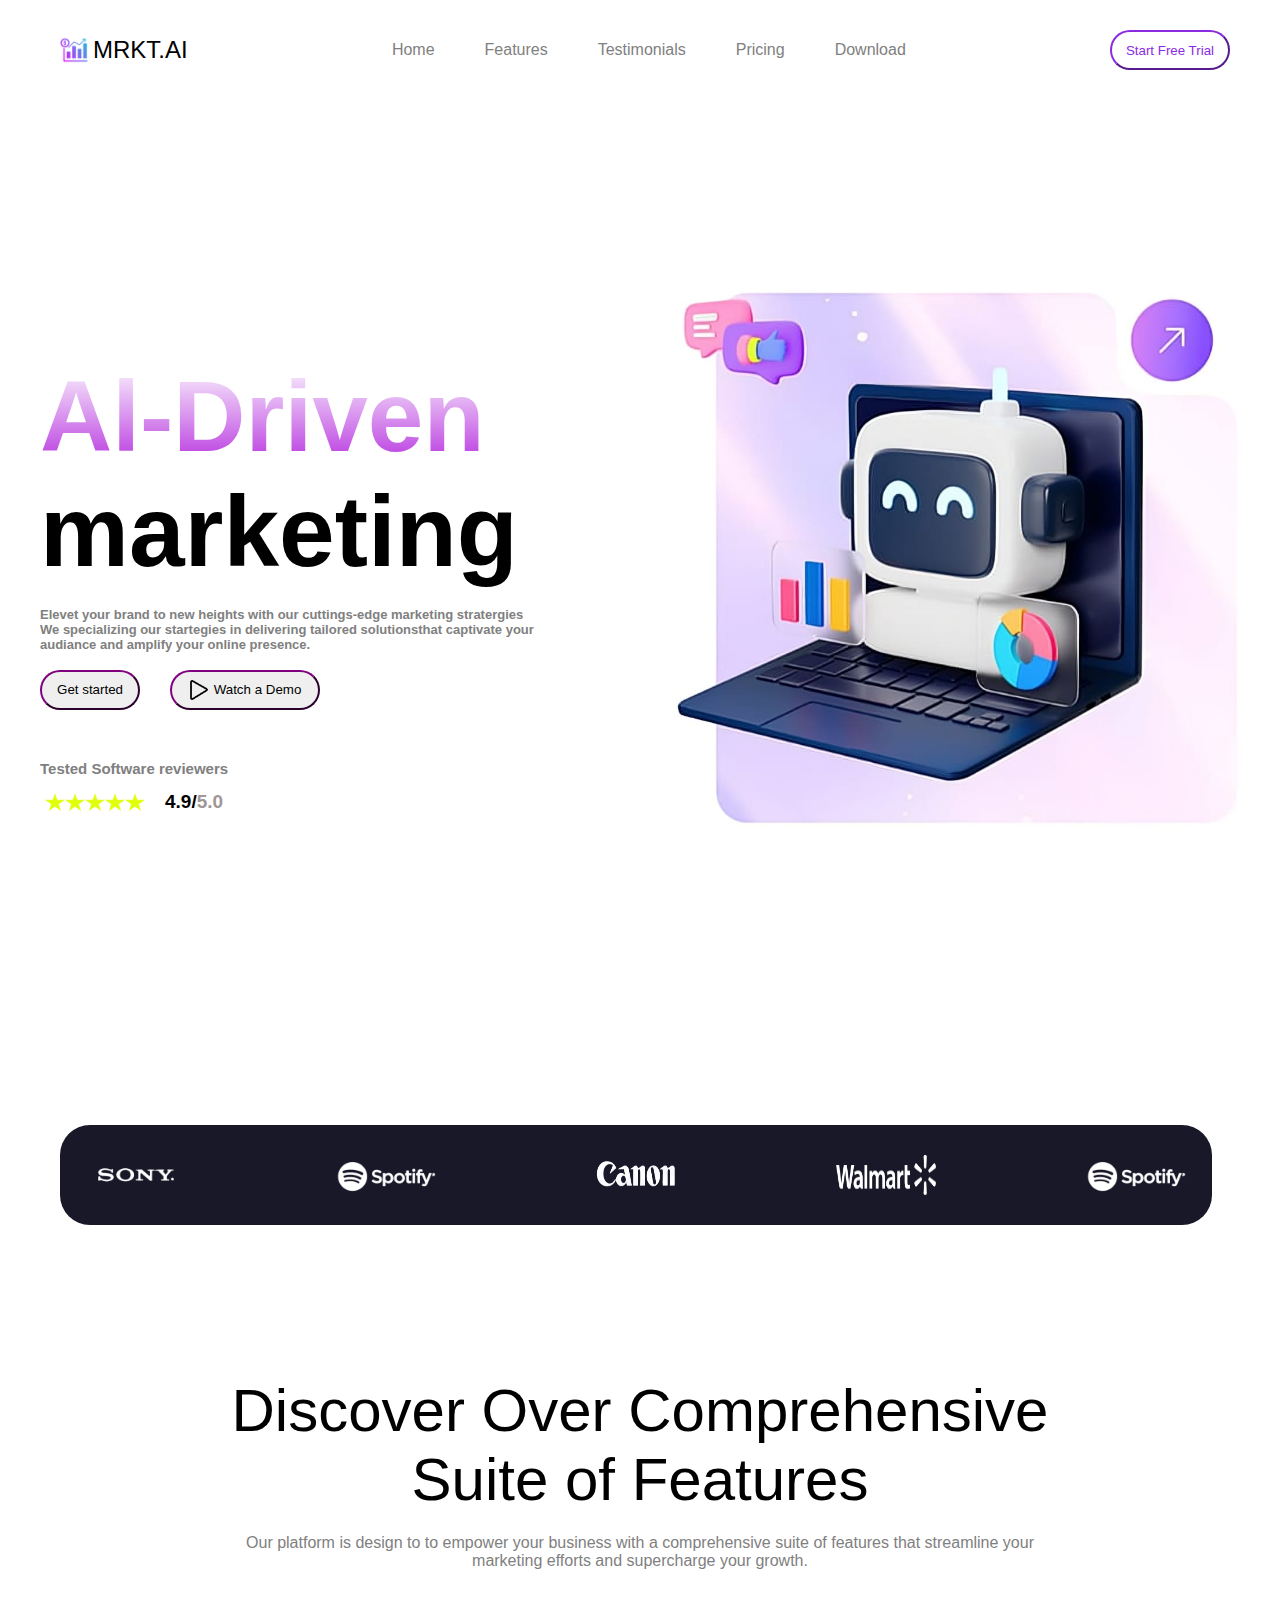
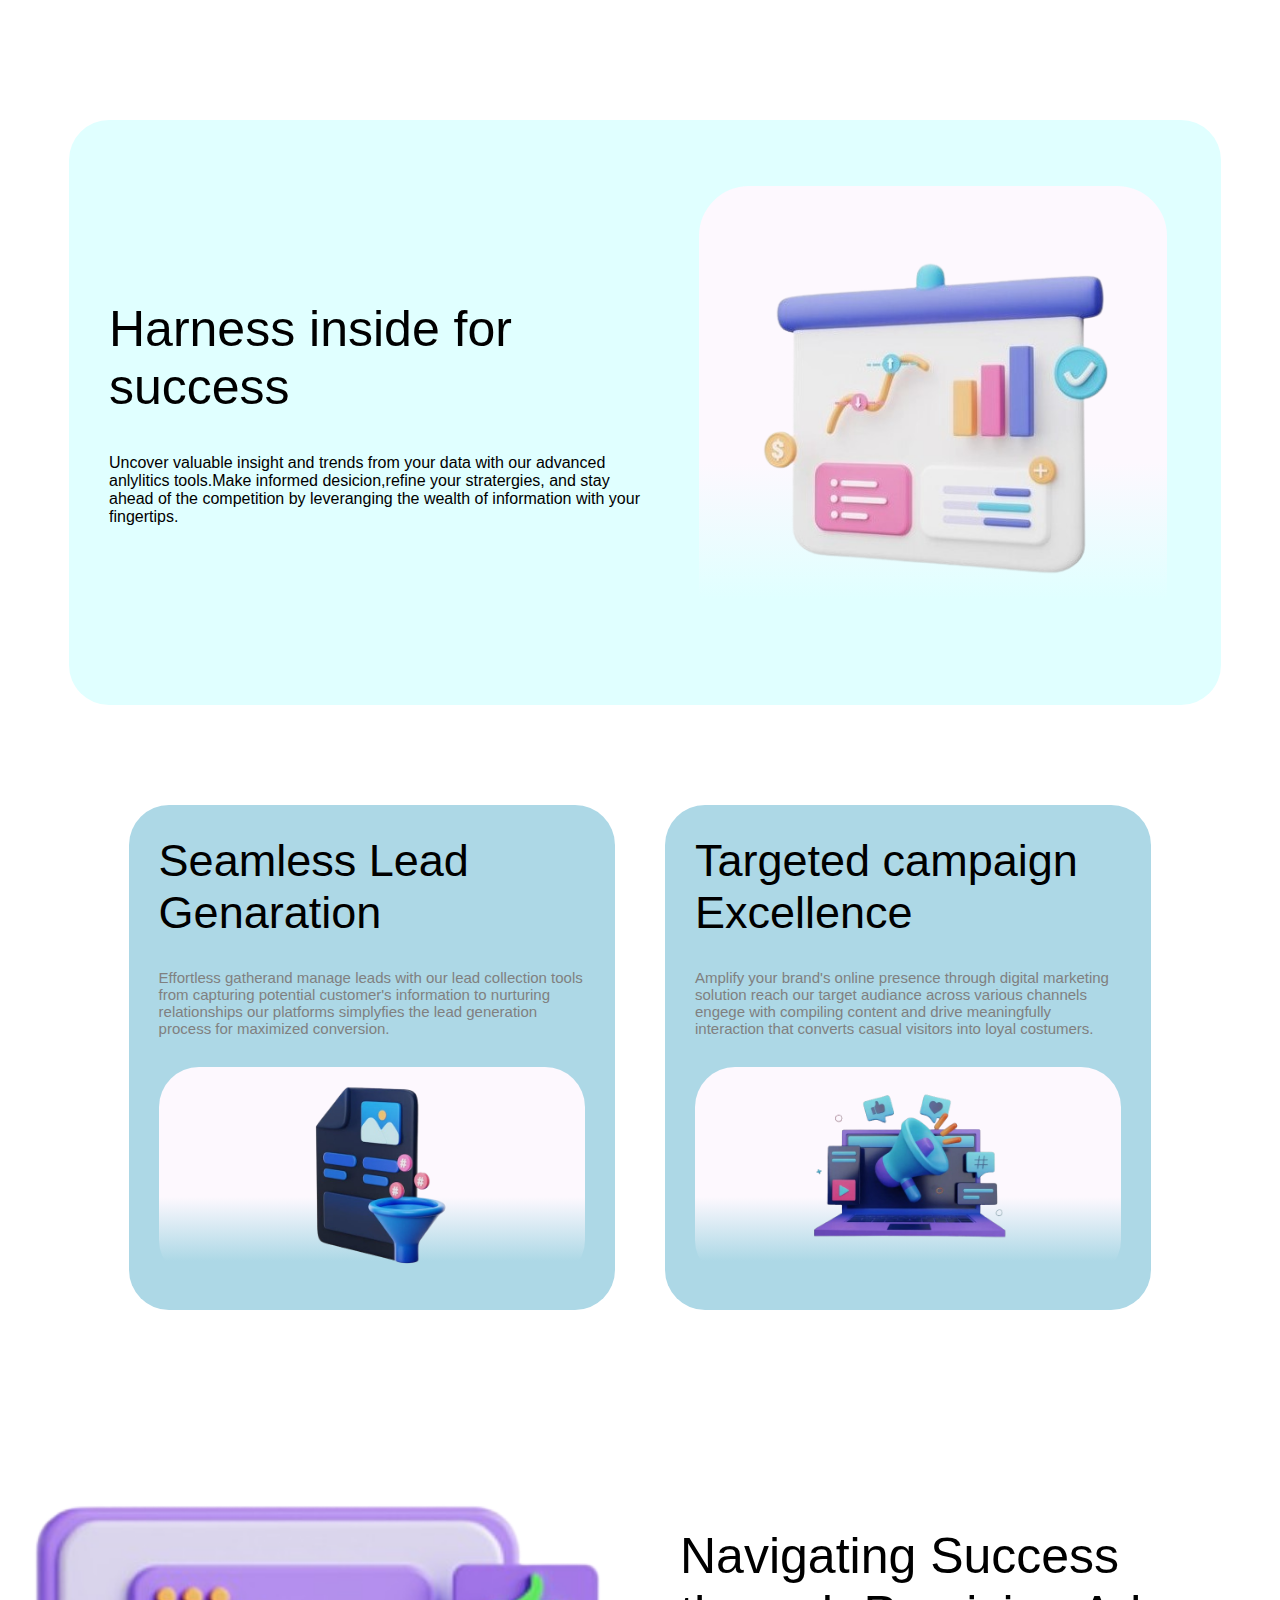
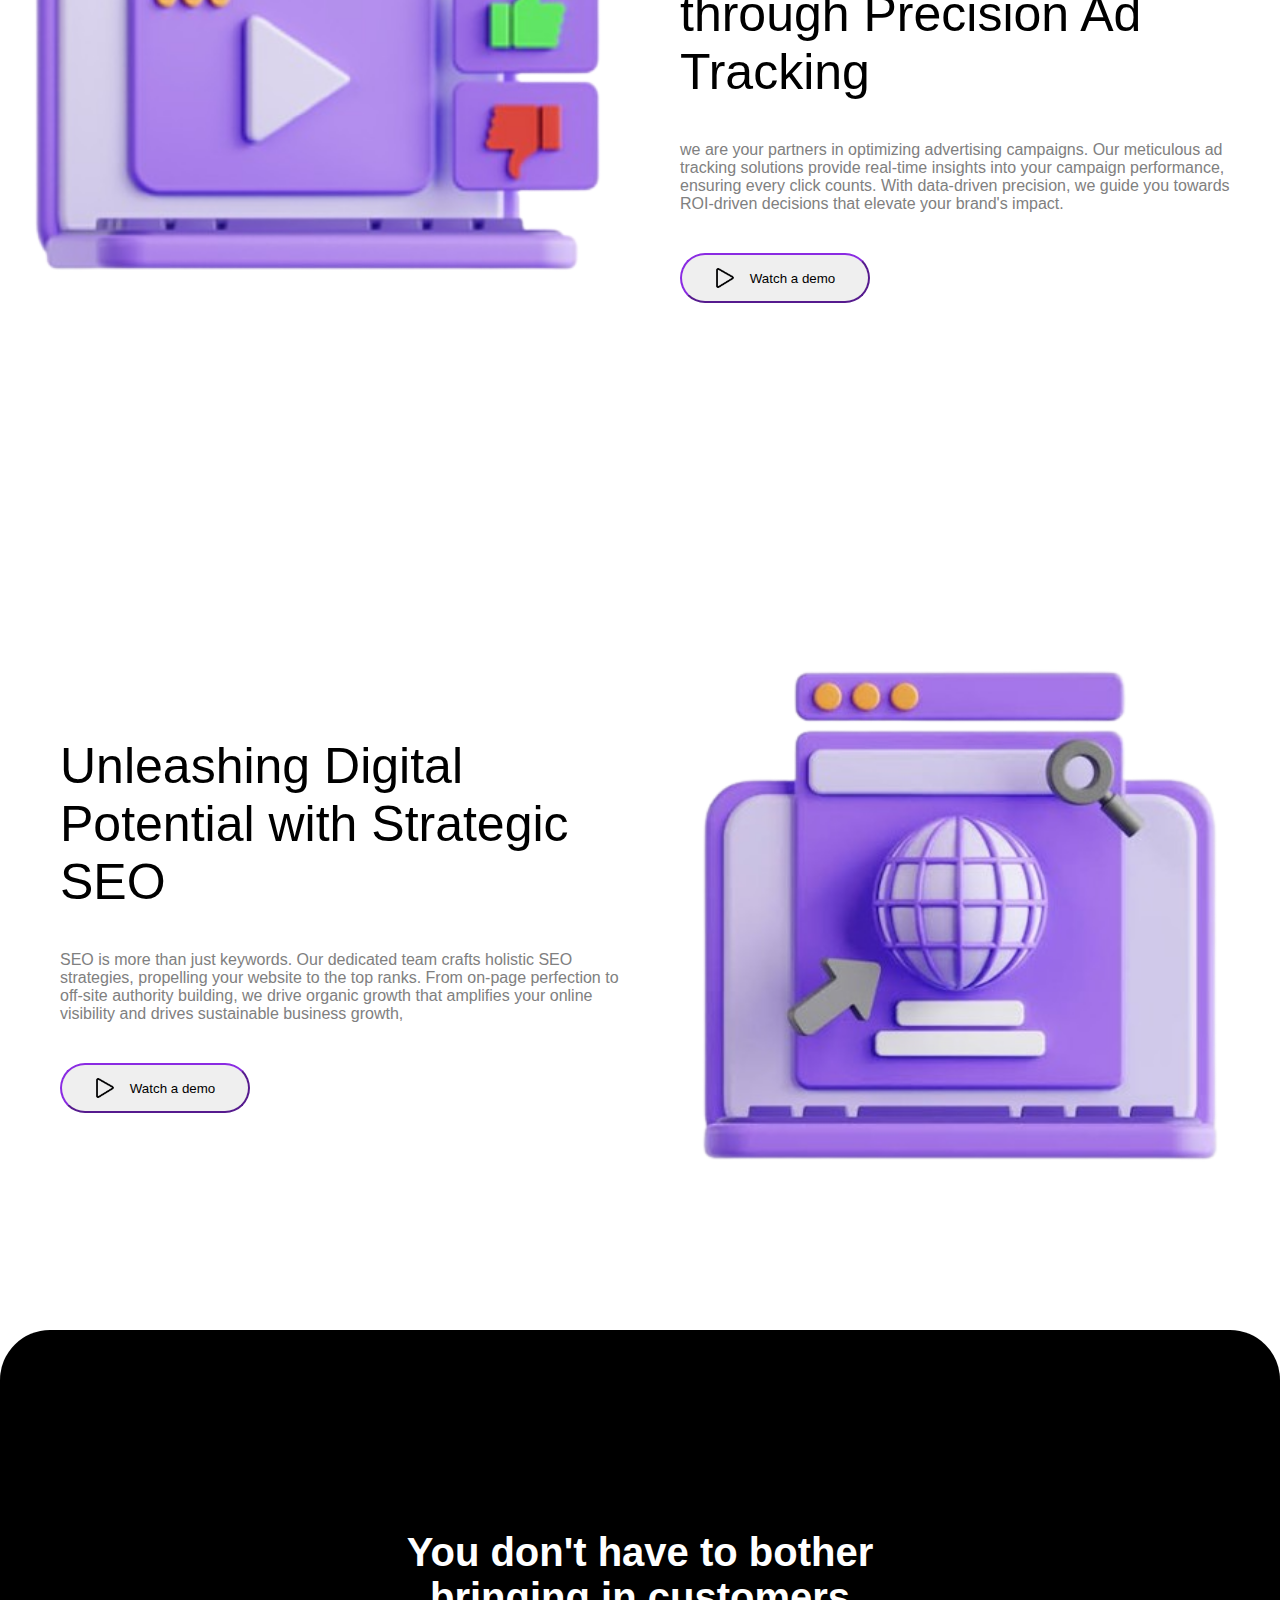
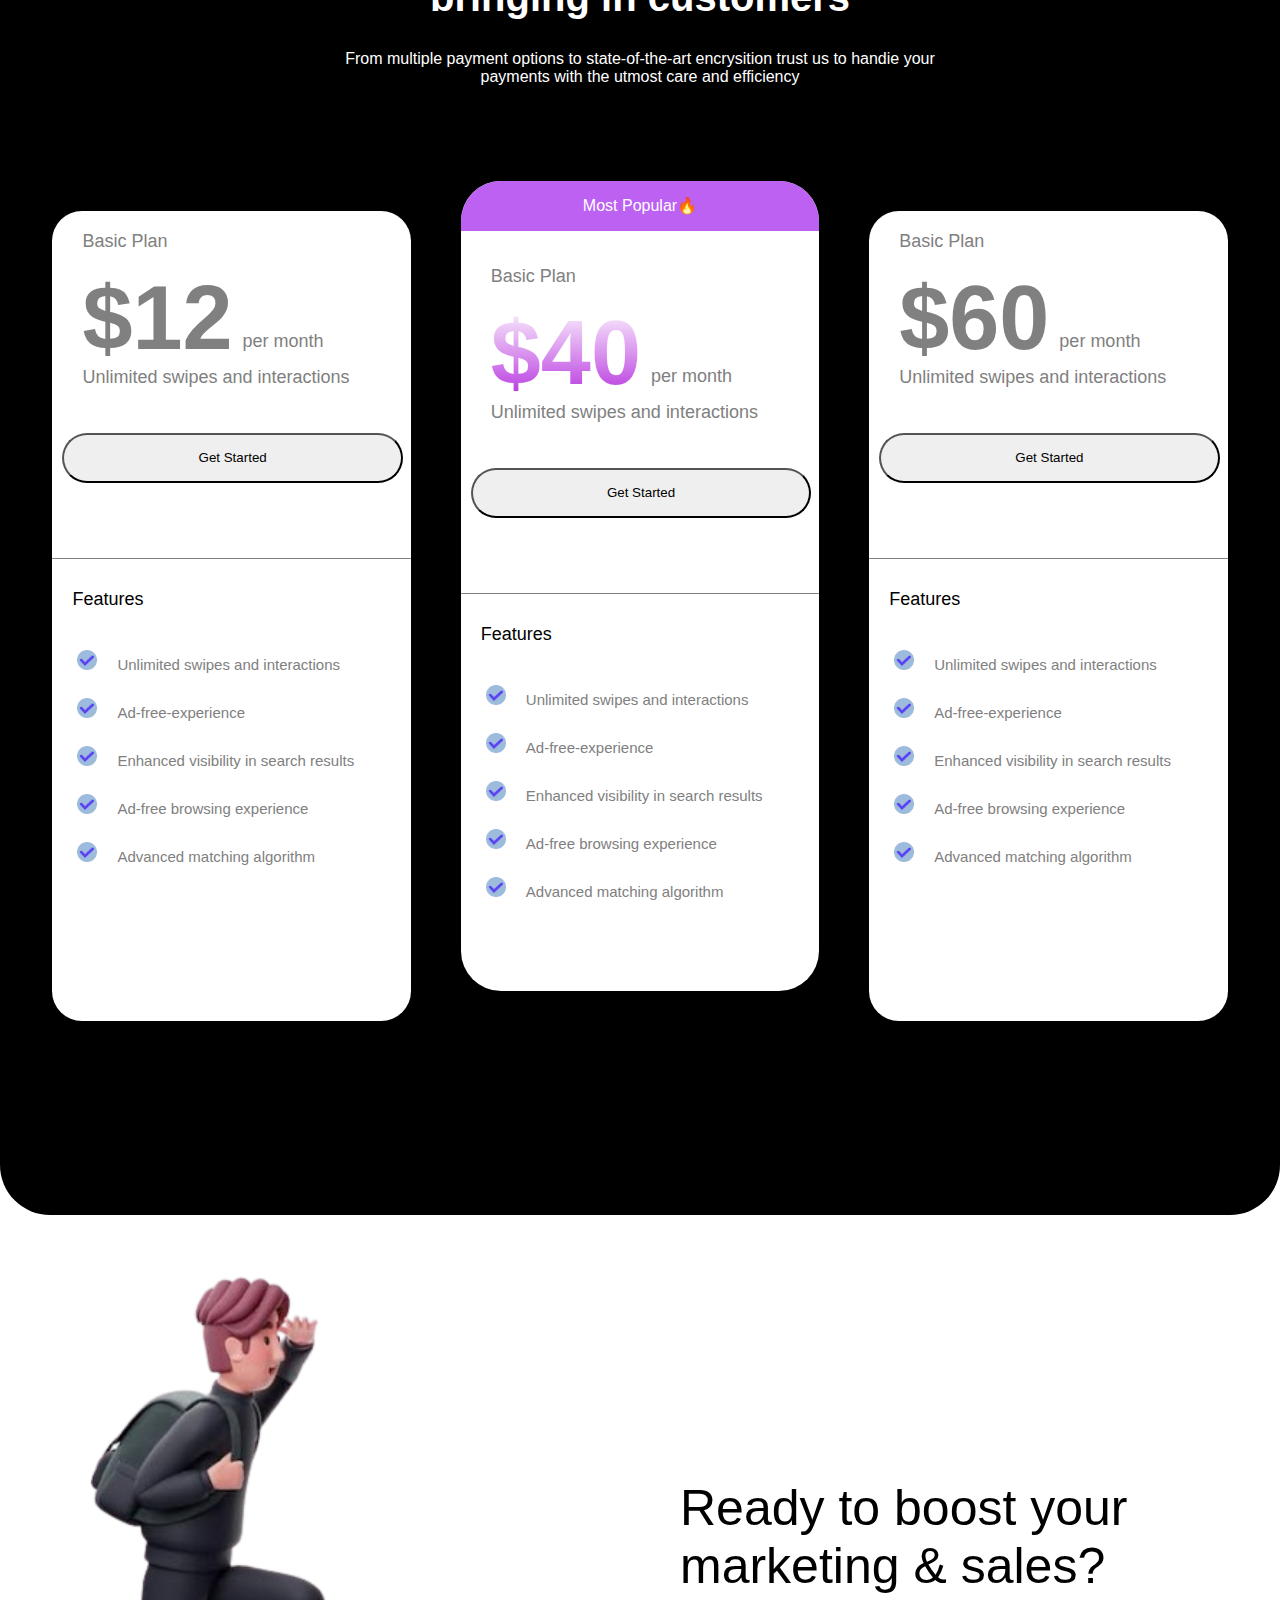
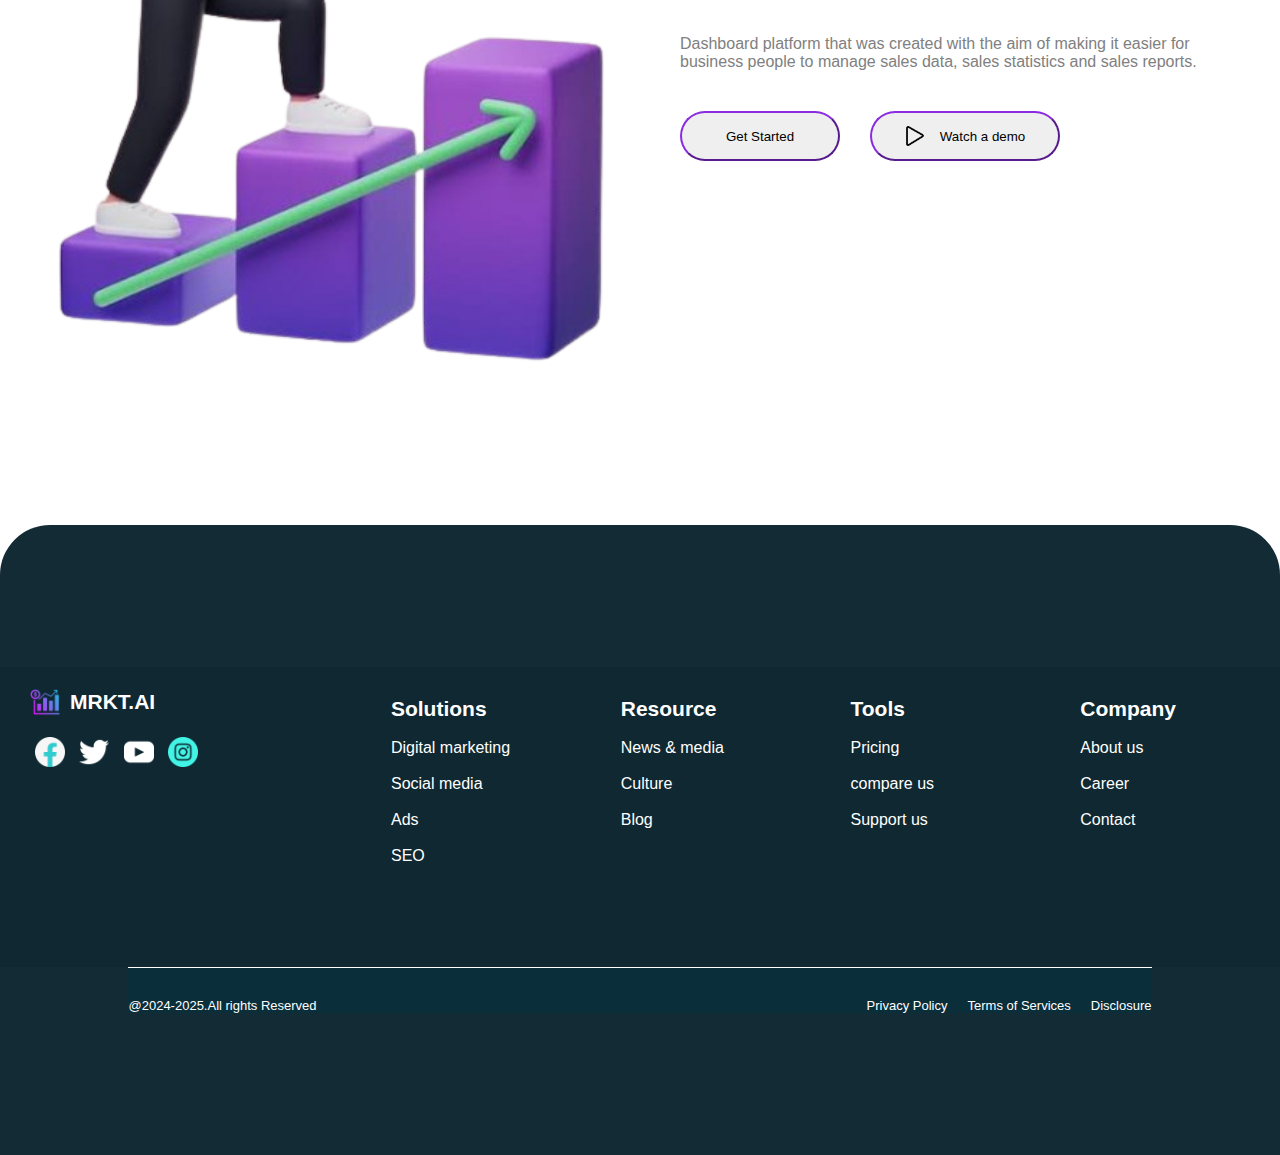
<file: index.html>
<!DOCTYPE html>
<html lang="en">

<head>
    <meta charset="UTF-8">
    <meta name="viewport" content="width=device-width, initial-scale=1.0">
    <title>MRKT.AI</title>
    <link rel="stylesheet" href="style.css">
    <link rel="stylesheet" href="responsive.css">
</head>

<body>
    <div class="main-web-container">
        <div class="respo-nav-container"  style="position: fixed;">
            <span><img src="image/profit.png" alt="">MRKT.AI</span>
            <img src="image/menu (1).png" alt="">
        </div>



        <div class="nav-container" style="position: fixed;">
            <span><img src="image/profit.png" alt="">MRKT.AI</span>
            <ul>

                <li><a target="_blank" href="#Home">Home</a></li>
                <li><a  target="_blank"  href="#Features">Features</a></li>
                <li><a  target="_blank"  href="#Testimonials">Testimonials</a></li>
                <li><a  target="_blank"  href="#Pricing">Pricing</a></li>
                <li><a  target="_blank"  href="#Download">Download</a></li>
            </ul>

            <button>Start Free Trial</button>

        </div>


        <!-- 

                                first page started from here..........

                            -->
        <div class="first-container" id="home">
            <div class="left-section-one">
                <h1> Al-Driven
                    <h2> marketing</h2>
                </h1><br>
                <h3> Elevet your brand to new heights with our cuttings-edge marketing stratergies We specializing our
                    startegies in delivering tailored solutionsthat captivate your audiance and amplify your online
                    presence.</h3>
                <br>
                <div class="first-button-sec">

                    <button class="but-1"> Get started</button>
                    <button class="but-2"> <img src="image/play-button.png" alt="">Watch a Demo</button>
                </div>
                <div class="rating-one">
                    <h6> Tested Software reviewers</h6>
                    <h5><img src="image/stars__2_-removebg-preview.png" alt="">4.9/<span>5.0</span></h5>

                </div>
            </div>
            <div class="right-section-one p-0 m-0">

                <img src="image/first-page.jpeg" alt="">

            </div>
        </div>




        <!-- 
                         .........brand card starts here............
                -->

        <div class="brand-card">

            <img src="image/sony-removebg-preview.png" alt="">
            <img src="image/spotify-removebg-preview.png" alt="">
            <img src="image/canon-removebg-preview.png" alt="">
            <img src="image/walmart.png" alt="">
            <img src="image/spotify-removebg-preview.png" alt="">
        </div>

        <div class="parent-brand">
            <div class="respo-brand-card">

                <img src="image/sony-removebg-preview.png" alt="">
                <img src="image/spotify-removebg-preview.png" alt="">
                <img src="image/canon-removebg-preview.png" alt="">
                <img src="image/walmart.png" alt="">

            </div>
        </div>


        <!-- 
                        
                                    ...............second-container starts  from her.....................
                -->

        <div class="second-container" id="Features">
            <div class="second-title-part">
                <span>Discover Over Comprehensive </span><a>Suite of Features</a>
                <p>Our platform is design to to empower your business with a comprehensive suite of features that
                    streamline your</p>
                <p>marketing efforts and supercharge your growth.</p>
            </div>
        </div>

        <div class="second-card-growth">
            <div class="card-left-growth">
                <span>Harness inside for success</span> <br>
                <p>Uncover valuable insight and trends from your data with our advanced anlylitics tools.Make informed
                    desicion,refine your stratergies, and stay ahead of the competition by leveranging the wealth of
                    information with your fingertips. </p>
            </div>
            <div class="card-right-growth">
                <div class="growth-img-con">
                    <img src="image/growth-removebg-preview.png" alt="">
                </div>
            </div>
        </div>
        <div class="respo-growth">
            <div class="respo-second-card-growth">
                <div class="card-left-growth">
                    <span>Harness inside for success</span> <br>
                    <p>Uncover valuable insight and trends from your data with our advanced anlylitics tools.Make
                        informed desicion,refine your stratergies, and stay ahead of the competition by leveranging the
                        wealth of information with your fingertips. </p>
                </div>
                <div class="respo-card-right-growth">
                    <div class="growth-img-con">
                    <img src="image/growth-removebg-preview.png" alt="">
                </div>
                </div>
            </div>
        </div>




        <div class="card-combo" id="Testimonials">
            <div class="card-one">
                <span>Seamless Lead Genaration</span>
                <p>Effortless gatherand manage leads with our lead collection tools from capturing potential customer's
                    information to nurturing relationships our platforms simplyfies the lead generation process for
                    maximized conversion.
                </p>
                <div class="img-card-one">
                    <img src="image/images__25_-removebg-preview (1).png" alt="">
                </div>


            </div>
            <div class="card-two">
                <span>Targeted campaign Excellence</span>
                <p>
                    Amplify your brand's online presence through digital marketing solution reach our target audiance
                    across various channels engege with compiling content and drive meaningfully interaction that
                    converts casual visitors into loyal costumers.

                </p>
                <div class="img-card-one">
                    <img src="image/IMG-20240728-WA0001-removebg-preview.png" alt="">
                </div>

            </div>
        </div>



        <div class="respo-third-container">
            <div class="respo-right-third">
                <span> Navigating Success<br> through Precision Ad Tracking</span>
                <p> we are your partners in optimizing advertising campaigns. Our meticulous ad tracking solutions
                    provide real-time insights into your campaign performance, ensuring every click counts. With
                    data-driven precision, we guide you towards ROI-driven decisions that elevate your brand's impact.
                </p>

                <button><img src="image/play-button.png" alt=""> Watch a demo</button>
            </div>
            <div class="respo-left-third">
                <img src="image/Screenshot_20240728-104238-removebg-preview (1).png" alt="">
            </div>

        </div>

        <div class="third-container">

            <div class="left-third">
                <img src="image/Screenshot_20240728-104238-removebg-preview (1).png" alt="">
            </div>
            <div class="right-third">
                <span> Navigating Success through Precision Ad Tracking</span>
                <p> we are your partners in optimizing advertising campaigns. Our meticulous ad tracking solutions
                    provide real-time insights into your campaign performance, ensuring every click counts. With
                    data-driven precision, we guide you towards ROI-driven decisions that elevate your brand's impact.
                </p>

                <button><img src="image/play-button.png" alt=""> Watch a demo</button>
            </div>

        </div>


        <div class="fourth-container">
            <div class="left-fourth">
                <span>Unleashing Digital Potential with Strategic SEO </span>

                <p> SEO is more than just keywords. Our dedicated team crafts holistic SEO strategies, propelling your
                    website to the top ranks. From on-page perfection to off-site authority building, we drive organic
                    growth that amplifies your online visibility and drives sustainable business growth, </p>

                <button><img src="image/play-button.png" alt=""> Watch a demo</button>
            </div>
            <div class="right-fourth">

                <img src="image/images__26_-removebg-preview (1).png" alt="">
            </div>
        </div>
        <div class="fifth-container" id="Pricing">

            <div class="fifth-title" >
                <span> You don't have to bother<br> bringing in customers</span>

                <p>From multiple payment options to state-of-the-art encrysition trust us to handie your payments with
                    the utmost care and efficiency</p>

            </div>

            <div class="fifth-cards" >

                <div class="palate-one">
                    <h1>Basic Plan</h1>
                    <h2>
                        <p> $12 </p> per month
                    </h2>
                    <h3>Unlimited swipes and interactions</h3>
                    <button>Get Started</button>
                    <div class="feature-bottum">

                        <h4>Features</h4>
                        <a><img src="image/check (2).png" alt="">Unlimited swipes and interactions</a>
                        <a><img src="image/check (2).png" alt="">Ad-free-experience</a>
                        <a><img src="image/check (2).png" alt="">Enhanced visibility in search results</a>
                        <a><img src="image/check (2).png" alt="">Ad-free browsing experience</a>
                        <a><img src="image/check (2).png" alt="">Advanced matching algorithm</a>
                    </div>
                </div>

                <div class="palate-one">
                    <div class="diff-one">
                        <span> Most Popular🔥</span>
                    </div>
                    <h1>Basic Plan</h1>
                    <h2> <span> $40 </span> per month</h2>
                    <h3>Unlimited swipes and interactions</h3>
                    <button>Get Started</button>
                    <div class="feature-bottum">

                        <h4>Features</h4>
                        <a><img src="image/check (2).png" alt="">Unlimited swipes and interactions</a>
                        <a><img src="image/check (2).png" alt="">Ad-free-experience</a>
                        <a><img src="image/check (2).png" alt="">Enhanced visibility in search results</a>
                        <a><img src="image/check (2).png" alt="">Ad-free browsing experience</a>
                        <a><img src="image/check (2).png" alt="">Advanced matching algorithm</a>
                    </div>
                </div>


                <div class="palate-one">

                    <h1>Basic Plan</h1>
                    <h2>
                        <p> $60 </p> per month
                    </h2>
                    <h3>Unlimited swipes and interactions</h3>
                    <button>Get Started</button>
                    <div class="feature-bottum">

                        <h4>Features</h4>
                        <a><img src="image/check (2).png" alt="">Unlimited swipes and interactions</a>
                        <a><img src="image/check (2).png" alt="">Ad-free-experience</a>
                        <a><img src="image/check (2).png" alt="">Enhanced visibility in search results</a>
                        <a><img src="image/check (2).png" alt="">Ad-free browsing experience</a>
                        <a><img src="image/check (2).png" alt="">Advanced matching algorithm</a>
                    </div>
                </div>

            </div>

        </div>
        <div class="sixth-container" id="Download">
            <div class="left-sixth">
                <img src="image/images__27_-removebg-preview (1).png" alt="">
            </div>
            <div class="right-sixth">
                <span> Ready to boost your marketing & sales?</span>
                <p>Dashboard platform that was created with the aim of making it easier for business people to manage
                    sales data, sales statistics and sales reports.</p>
                <div class="button-sell">
                    <button class="but-3">Get Started</button>
                    <button class="but-4"><img src="image/play-button.png" alt=""> Watch a demo</button>
                </div>
            </div>
        </div>


        <footer>

            <div class="lower-part">
                <div class="footer-section">
                    <h1><img src="image/profit.png" alt="">MRKT.AI</h1>

                    <p>
                        <a href="https://www.facebook.com/login/?next=https%3A%2F%2Fwww.facebook.com%2F"><img  src="image/facebook.png" alt=""></a>
                        <a href="https://x.com/home?lang=en"><img src="image/twitter.png" alt=""></a>
                       <a href="https://www.youtube.com/"> <img src="image/youtube.png" alt=""></a>
                        <a href="https://www.instagram.com/?hl=en"><img src="image/instagram.png" alt=""></a>

                    </p>

                </div>
                <div class="footer-section">
                    <h1>Solutions</h1><br>
                    <ul>
                        <li><a href="">Digital marketing </a></li><br>
                        <li><a href="">Social media</a></li><br>
                        <li><a href="">Ads</a></li><br>
                        <li><a href="">SEO</a></li><br>

                    </ul>
                </div>
                <div class="footer-section">
                    <h1>
                        Resource</h1><br>
                    <ul>
                        <li><a href="">News & media</a></li><br>
                        <li><a href="">Culture</a></li><br>
                        <li><a href="">Blog</a></li><br>

                    </ul>

                </div>
                <div class="footer-section">
                    <h1>Tools</h1><br>
                    <ul>
                        <li><a href="">Pricing</a></li><br>
                        <li><a href="">compare us</a></li><br>
                        <li><a href="">Support us</a></li><br>

                    </ul>
                </div>
                <div class="footer-section">
                    <h1>Company</h1><br>
                    <ul>
                        <li><a href="">About us</a></li><br>
                        <li><a href="">Career</a></li><br>
                        <li><a href="">Contact</a></li><br>

                    </ul>
                </div>


            </div>
            <div class="lowest-part">
                <p>@2024-2025.All rights Reserved</p>
                <ul>
                    <li><a href="">Privacy Policy</a></li>
                    <li><a href="">Terms of Services</a></li>
                    <li><a href="">Disclosure</a></li>
                </ul>
            </div>
        </footer>





    </div>

</body>

</html>
</file>
<file: style.css>
*{
    margin: 0;padding: 0;box-sizing: border-box;font-family: Arial, Helvetica, sans-serif;
}


.main-web-container{
    overflow: hidden;
}
.nav-container{
    width: 100%;
    height: 100px;
    display: flex;
    justify-content: space-between;
    align-items: center;
    padding: 30px 20px;
    background-color: white;

}
.respo-nav-container{
    display: none;
}
.nav-container span img{
    width: 28px;
    height: 28px;

}
.nav-container span{
    margin-left: 40px;
    font-size: 24px;
    display: flex;
    gap: 5px;
    align-items: center;
    justify-content: center;
    font-style: bold;
}
.nav-container ul{
    display: flex;
    align-items: center;
    justify-content: center;
    gap: 50px;
    list-style: none;
  
}
.nav-container ul li a{
    text-decoration: none;
    color: gray;
}
.nav-container ul li a:hover{
  text-decoration: underline;
 text-decoration-color: rgb(216, 92, 216);
 color: black;
 transition: all .5s ease-in-out;

}
.nav-container button{
    width: 120px;
    height: 40px;

margin-right: 30px;
background-color: white;
border-radius: 40px;
border-color: blueviolet;
color: blueviolet;
}
.nav-container button:hover{


    background: rgb(239,248,250);
    background: linear-gradient(90deg, rgba(239,248,250,1) 0%, rgba(209,0,255,1) 100%);
    color: white;
    border: none;
    transition: all .5s ease-in-out;
    
}

.first-container{
    width: 100%;
    min-height: 125vh;
    display: flex;
    align-items: center;
    justify-content: center;
    overflow: hidden;

}
.left-section-one{
    width: 50%;
    min-height: auto !important;
    display: flex;
    align-items:start;
    justify-content: start;
    flex-direction: column;
    padding-left: 40px;
    padding-top: 80px;
    
  
}
.first-container:hover .left-section-one  {
    animation-name:text;
    animation-duration:2s;
    animation-iteration-count:1;
    
 
}

/* @keyframes text{
    0%{
        opacity: 0;
        transform: translateX(-400px);
    }
    50%{
        opacity: 1;
    }
    100%{
        transform: translateX(0);
        opacity: 1;
    }
} */

.left-section-one h1{
    font-size: 100px;
    background: -webkit-linear-gradient(#ffffff, #b226dd);
    -webkit-background-clip: text;
    -webkit-text-fill-color: transparent;
/* color: rgb(239,248,250);
color: linear-gradient(90deg, rgba(239,248,250,1) 0%, rgba(209,0,255,1) 1000%); */
    

}
.left-section-one h2{
    font-size: 100px;
}
.left-section-one h3{
    color: gray;
font-size: 13px;
width: 500px;
}

.first-button-sec{
    gap: 30px;
    display: flex;
}
.first-button-sec button{
    height: 40px;
    width: 100px;
    border-radius: 40px;
   border-color: purple;


   animation-name: button1;
   animation-duration: 2s;
   animation-iteration-count: 1;
}



/* 
@keyframes button1{
    0%{
        transform: scale(1);

    }
    100%{
        transform: scale(1.13);
    }

} */
.first-button-sec button:nth-child(1){
    height: 40px;
    width: 100px;
    border-radius: 40px;
    /* background: rgb(239,248,250);
background: linear-gradient(90deg, rgba(239,248,250,1) 0%, rgba(209,0,255,1) 100%);
color: white;
border: none; */
    
}

.but-2:hover{
    background: rgb(239,248,250);
background: linear-gradient(90deg, rgba(239,248,250,1) 0%, rgba(209,0,255,1) 100%);
color: white;
border: none;
transition: all .5s ease-in-out;
}


.but-1:hover{
    background: rgb(239,248,250);
background: linear-gradient(90deg, rgba(239,248,250,1) 0%, rgba(209,0,255,1) 100%);
color: white;
border: none;
transition: all .5s ease-in-out;
}


.first-button-sec button:nth-child(2){
    height: 40px;
    width: 150px;
    background-color: none;
    display: flex;
    align-items: center;
    justify-content: center;
gap: 5px;
padding: auto;


}
.first-button-sec button img{
    width: 20px;
    height: 20px;

}
.right-section-one{
    width: 50%;
    min-height: 60vh;
    display: flex;
    align-items: center;
    justify-content: center;
    flex-direction: column;
   
border-radius: 60px;

    
}

.right-section-one img{

    width: 90%;
    min-height: auto;
    /* border: 1px solid red; */
   

}
.first-container:hover .right-section-one{
    animation-name:img;
    animation-duration: 2s;
    animation-iteration-count:1;
}

/* 
@keyframes img{

0%{transform: translatey(300px);
    opacity: 0;
        
}
100%{
    transform: translatey(0px);
    opacity: 1;
}

} */
.rating-one h5 img{
    width: 100px;
    height: 90px;

}
.rating-one h6{
    margin-top: 50px;
    font-size: 15px;
    color: gray;
}
.rating-one h5 span{
    margin-left: -20px;
    color: rgb(161, 150, 150);
}

.rating-one h5{
    display: flex;
    align-items: center;
    margin-top: -20px;
    gap: 20px;
    font-size: 19px;
    justify-content: center;
}

.brand-card{
    display:flex ;
    align-items: center;
    justify-content: center
    ;
    gap: 150px;
    padding: 10px;
    width: 90%;
    height: 100px;
    background-color: rgb(24, 24, 41);
    margin-left: 60px;
    border-radius: 30px;

  
}
.brand-card:hover img{
    animation-name: brand;
    animation-duration: 7s;
    animation-iteration-count: 1;
}
/* @keyframes brand{
  0%,100%{
    transform: translateX(30px);

  }
  50%{
    transform: translateX(-30px) ;
  }
} */


.respo-brand-card{
    display: none;

}
.brand-card img{
   
    width: 100px;
    height: 100px;
}
.brand-card img:nth-child(3){
    width: 100px;
height: 40px;
}
.brand-card img:nth-child(4){
    width: 100px;
height: 40px;
}
.brand-card img:nth-child(2){
    margin-top: -15px;
}
.brand-card img:nth-child(5){
    margin-top: -15px;
}
.second-title-part{
    width: 100%;
   min-height: 55vh;
    display: flex;
    align-items: center;
    justify-content: center;
    flex-direction: column;
    overflow: hidden;
 
}

.second-title-part span{
    font-size: 60px;
    font-style: bolder;
    
}
.second-container{
    display: flex;
    flex-direction: column;
    border: 2px solid green+
    ;
}
.second-container:hover .second-title-part span{
    animation-name: text;
    animation-duration: 1s;
    animation-iteration-count: 1;
}
.second-title-part a{
    font-size: 60px;
    margin-bottom: 20px;
    font-style: bolder;

}
.second-container:hover .second-title-part a{
    animation-name: text;
    animation-duration: 1s;
    animation-iteration-count: 1;
}
.second-title-part p{
    color: gray;
}
.second-container:hover .second-title-part p{
    animation-name: text;
    animation-duration: 1s;
    animation-iteration-count: 1;
}
.second-card-growth{
    width: 90%;
    min-height: 65vh;
    display: flex;
    align-items: center;
    justify-content: center;
    flex-direction: row!important;
    background-color: lightcyan;
    border-radius: 40px;
    margin-left: 69px;
  
}


/* 
@keyframes growth{
    0%{
       transform: translateY(200px);
       opacity: 0;
    }

    
    100%{
        transform: translateY(0);
        opacity: 1;
    }
} */

.respo-second-card-growth{
    display: none;
}
.card-left-growth{
    width: 50%;
    min-height: 65vh;
    display: flex;
    align-items: start;
    gap: 10px;
    justify-content: center;
    flex-direction: column;
    padding-left: 40px;
}
.card-left-growth span{
    font-size: 50px!important;
    font-style: bolder;
  
}
.second-card-growth:hover .card-left-growth span{
    animation-name: growth;
    animation-duration: 3s;
    animation-iteration-count: 1;

}
.second-card-growth:hover .card-left-growth p{
    color: gray;
    animation-name: growth;
    animation-duration: 3s;
    animation-iteration-count: 1;

}
.card-right-growth{
    display: flex;
    align-items: center;
    justify-content: center;
    width: 50%;
  
  
    
    min-height: 35vh;
  
}
.growth-img-con{
    animation-name: growth;
    animation-duration: 3s;
    animation-iteration-count: 1;

   background: rgb(253,248,254);
   background: linear-gradient(180deg, rgba(253,248,254,1) 61%, lightcyan 91%);
   border-radius: 50px;
  
}
.growth-img-con img{
    width: 100%;
    border-radius: 50px;
   
    height:50vh;
  

    /* border: 1px solid red; */
}
.second-card-growth:hover .card-right-growth{
    animation-name: growth;
    animation-duration: 3s;
    animation-iteration-count: 1;

}

.card-combo{
    min-height: 100px;
    width: 100%;
    display: flex;
    align-items: center;
    justify-content: center;
  
    gap: 50px;
    padding-top: 100px;

}

.card-one{
    height: auto;
    width: 38%;
background-color: lightblue;
    display: flex;
    align-items: start;
    justify-content: center;
    flex-direction: column;
    border-radius: 40px;
    gap: 30px;
    padding-left: 30px;
    padding: 30px;

animation-name: one;
animation-duration: 3s;
animation-iteration-count: 1;
}

/* @keyframes one{
    0%{transform: translateX(600px);
        opacity: 0;

    }

    100%{
        transform: translateX(0px);
        opacity: 1;
    }
} */

.card-one span{
    font-size: 45px;

}
.card-one p{
    font-size: 15px;
    color: gray;
}
.img-card-one{
    width: 100%;
    background-color: white;
    background: rgb(253,248,254);
    background: linear-gradient(180deg, rgba(253,248,254,1) 61%, rgba(173,216,230,1) 91%);
    display: flex;
    align-items: center;
    justify-content: center;
    border-radius: 40px;
}
.img-card-one img{
    width: 50%;
    height:auto;
    /* border: 1px solid red; */
    
   
 
  
border-radius: 40px;
}


.card-two{
    min-height: auto;
    width: 38%;
background-color: rgb(173, 216, 230);
    display: flex;
    align-items: start;
    justify-content: center;
    flex-direction: column;
    border-radius: 40px;
    gap: 30px;
    padding-left: 30px;
    padding: 30px;

    animation-name: two;
    animation-duration: 3s;
    animation-iteration-count: 1;
    }
/*     
    @keyframes two{
        0%{transform: translateX(-600px);
            opacity: 0;
    
        }
    
        100%{
            transform: translateX(0px);
            opacity: 1;
        }
    } */
    

.card-two span{
    font-size: 45px;

}
.card-two p{
    font-size: 15px;
    color: gray;
}
.img-card-one img{
    width: 50%;
    height: auto;
 display: flex;
 align-items: center;
 justify-content: center;
    border-radius: 40px;
  
    /* border: 1px solid red; */
}


.third-container{
    

    width: 100%;
    min-height: 90vh;
    display: flex;
    align-items: center;
    justify-content: center;

overflow: hidden;
}
.left-third{

    width: 50%;
    min-height: 90vh;
    display: flex;
    align-items: center;
    justify-content: center;
    
   

}
.left-third img{
    width: auto;
    height: 80vh;
    /* border: 1px solid red; */
  
}
.third-container:hover .left-third{
    animation-name: third;
    animation-duration: 3s;
    animation-iteration-count:1;

}

/* 
@keyframes third{
    0%{
        transform: rotate(0deg);
    }

    50%{
        transform:rotate(360deg) ;
        background-color: lightskyblue;
        border-radius: 50%;
    }
    100%{
        transform: rotate(0deg);
    }
} */
.right-third span{
    font-size: 50px;
    font-style: bold;
    
    

}
.right-third p{
    font-size: 16px;
    color: gray;

}
.right-third button{
    height: 50px;
    width: 190px;
    border-radius: 40px;
    display: flex;
    align-items: center;
    justify-content: center;
    gap: 15px;
    border-color: blueviolet;
}
.right-third button img{
    width: 20px;
    height: 20px;
}

.right-third button:hover{
    background: rgb(239,248,250);
    background: linear-gradient(90deg, rgba(239,248,250,1) 0%, rgba(209,0,255,1) 100%);
    color: white;
    border: none;
    transition: all .5s ease-in-out;
}

.right-third{

    width: 50%;
    min-height: 90vh;
    display: flex;
    align-items:start                       ;
    justify-content: center;
    flex-direction: column;
    padding-left: 40px;
    gap: 40px;
    padding-right: 40px;

}
.respo-third-container{
    display: none;
}




.fourth-container{
    
    overflow: hidden;

    width: 100%;
    min-height: 90vh;
    display: flex;
    align-items: center;
    justify-content: center;


}
.right-fourth{

    width: 50%;
    min-height: 90vh;
    display: flex;
    align-items: center;
    justify-content: center;
    
   

}
.right-fourth img{
    width: auto;
    height: 80vh;
    /* border: 1px solid red; */
      /* border: 1px solid red; */
    
  }
  .fourth-container:hover .right-fourth{
    animation-name: fourth;
    animation-duration: 3s;
    animation-iteration-count: 1;
  }
/*   
  @keyframes fourth{
      0%{
          transform: rotate(0deg);
      }
  
      50%{
          transform:rotate(360deg) ;
          background-color: rgb(215, 149, 255);
          border-radius: 50%;
      }
      100%{
          transform: rotate(0deg);
      }
  } */

.left-fourth span{
    font-size: 50px;
    font-style: bold;
    width: 92% !important;

}
.left-fourth p{
    font-size: 16px;
    color: gray;
   


}
.left-fourth button{
    height: 50px;
    width: 190px;
    border-radius: 40px;
    display: flex;
    align-items: center;
    justify-content: center;
    gap: 15px;
    border-color: blueviolet;
}


.left-fourth button:hover{
    background: rgb(239,248,250);
    background: linear-gradient(90deg, rgba(239,248,250,1) 0%, rgba(209,0,255,1) 100%);
    color: white;
    border: none;
    transition: all .5s ease-in-out;
}
.left-fourth button img{
    width: 20px;
    height: 20px;
}

.left-fourth{

    width: 50%;
    min-height: 90vh;
    display: flex;
    align-items:start                       ;
    justify-content: center;
    flex-direction: column;
    padding-left: 60px;
    gap: 40px;

}


.fifth-container{
    width: 100%;
    height: 165vh;
    display: flex;
    align-items: center;
    flex-direction: column;
    justify-content: center;
    background-color: black;
    border-radius: 50px;
    gap: 80px;
    overflow: hidden;

}

.fifth-title{
    width: 600px;
    text-align: center;
    color: white;
    display: flex;
    align-items: center;
    flex-direction: column;
    justify-content: center;
    gap: 30px;
    margin-top: 50px;
}

.fifth-title span{
    font-size: 40px;
    font-weight: bold;

}
.fifth-cards{
width: 100%;
 min-height:100vh;
 display: flex;
 align-items: center;
 justify-content: center;
 gap: 50px;
 flex-wrap: wrap;
}
.palate-one{
    min-height: 90vh;
    border-radius: 30px;
    width: 28%;
    background-color: white;
    gap: 15px;
    display: flex;
    flex-direction: column;

}
.palate-one:nth-child(2){
    min-height: 90vh;
    border-radius: 50px;
    width: 28%;
   margin-bottom: 60px;
    background-color: white;
    display: flex;
    flex-direction: column;
    border-radius: 40px!important;

}
.palate-one:nth-child(1){

overflow: hidden;
}
.fifth-container:hover .palate-one:nth-child(1){
    animation-name: palat-one;
    animation-duration: 3s;
    animation-iteration-count: 1;
}

/* 
@keyframes palat-one{
0%{
    transform: translateX(600px);
    opacity: 0;
}
100%{
    transform: translateX(0px);
    opacity: 1;

}
} */
.palate-one:nth-child(2){


}
.fifth-cards:hover .palate-one:nth-child(2){
    animation-name: palat-two;
animation-duration: 3s;
animation-iteration-count: 1;
}
/* 
@keyframes palat-two{
0%{
    transform: translateY(600px);
    opacity: 0;
}
100%{
    transform: translateY(0px);
    opacity: 1;

}
} */

.palate-one:nth-child(3){
  

}

.fifth-cards:hover .palate-one:nth-child(3){
    animation-name: palat-three;
    animation-duration: 3s;
    animation-iteration-count: 1;
}

/* 
@keyframes palat-three{
0%{
    transform: translateX(-600px);
    opacity: 0;
}
100%{
    transform: translateX(0px);
    opacity: 1;

}
} */



.palate-one h1{
    color: gray;
    font-size: 18px;
    font-weight: normal;
   margin-top: 20px;
   margin-left: 30px;
}
.palate-one h2{
    color: gray;
    font-size: 18px;
    font-weight: normal;
  display: flex;
 align-items: end;
  gap: 10px;
  margin-left: 30px;

}
.palate-one h2 p{
    font-size: 90px;
    font-weight: bold;
    margin-bottom: -18px;
    
  
}
.palate-one h2 span{
    font-size: 90px;
    font-weight: bold;
    margin-bottom: -18px;
    background: -webkit-linear-gradient(#ffffff, #b226dd);
    -webkit-background-clip: text;
    -webkit-text-fill-color: transparent;
}
.diff-one{
    width: 100%;
    background-color: rgb(189, 97, 243);
   border-top-right-radius: 40px;
   border-top-left-radius: 40px;
    height: 50px;
    display: flex;
    align-items: center;
    color: white;
    justify-content: center;
}
.palate-one h3{
    color: gray;
    font-size: 18px;
    font-weight: normal;
    margin-left: 30px;
}
.palate-one h4{
  margin-bottom: 20px;
    font-size: 18px;
    font-weight: normal;
  
}
.palate-one button{
    width: 95%;

    height: 50px;
    border-radius: 30px;
   
  margin-top: 30px;
  margin-left: 10px;
}

.palate-one a{

    color: gray;
    font-size: 15px;
    gap: 10px;
    margin-top: -9px;
    margin: 5px;
}
.palate-one a img{
    width: 20px;
    height: 20px;
    margin-right: 20px;
}

.feature-bottum{
 
    background-color: white;
    
    
    
    
    gap: 15px;
    display: flex;
    flex-direction: column;
    margin-top: 60px;
   padding-top: 30px;
    width: 100%;
    border-top: 1px solid gray;
    border-bottom-left-radius: 40px;
    border-bottom-right-radius: 40px;
   padding-left: 20px;
   padding-bottom: 30px;

}
.feature-bottum:nth-child(2){
  padding: 40px!important;
    background-color: white;
    gap: 15px;
    display: flex;
    flex-direction: column;
    margin-top: 60px;
   padding-top: 30px;
    width: 100%;
    border-top: 1px solid gray;
   border-radius: 40px;


}

.sixth-container{
    

    width: 100%;
    min-height: 90vh;
    display: flex;
    align-items: center;
    justify-content: center;
    overflow: hidden;


}
.left-sixth{

    width: 50%;
    min-height: 90vh;
    display: flex;
    align-items: center;
    justify-content: center;
    
   

}
.left-sixth img{
    width: auto;
    height: 80vh;
    
}
.right-sixth span{
    font-size: 50px;
    font-style: bold
    ;

}
.right-sixth p{
    font-size: 16px;
    color: gray;

}
.right-sixth button{
    height: 50px;
    width: 190px;
    border-radius: 40px;
    display: flex;
    align-items: center;
    justify-content: center;
    gap: 15px;
    border-color: blueviolet;
}
.right-sixth button img{
    width: 20px;
    height: 20px;
}

.right-sixth{

    width: 50%;
    min-height: 90vh;
    display: flex;
    align-items:start                       ;
    justify-content: center;
    flex-direction: column;
    padding-left: 40px;
    gap: 40px;
    padding-right: 40px;

}

.button-sell{
    display: flex;
    gap: 30px;
}
.button-sell button:nth-child(1){
    width: 160px;
    /* background: rgb(239,248,250);
    background: linear-gradient(90deg, rgba(239,248,250,1) 0%, rgba(209,0,255,1) 100%);
    */
}



.but-3:hover{
    background: rgb(239,248,250);
    background: linear-gradient(90deg, rgba(239,248,250,1) 0%, rgba(209,0,255,1) 100%);
    color: white;
    border: none;
    transition: all .5s ease-in-out;
}
.but-4:hover{
    background: rgb(239,248,250);
    background: linear-gradient(90deg, rgba(239,248,250,1) 0%, rgba(209,0,255,1) 100%);
    color: white;
    border: none;
    transition: all .5s ease-in-out;
}

footer{
    width: 100%;
height: 70vh;
display: flex;
align-items:center;
justify-content:center ;
flex-direction: column;
margin-top: 100px;
background-color: rgb(19, 43, 53);
border-top-left-radius: 50px;
border-top-right-radius: 50px;


}

    .footer-section ul li a{
        color: white;
        text-decoration: none;
        list-style: none;
    }
    .footer-section ul{
    list-style: none;
    }
   .lower-part{
    width: 100%;
    height:auto;
    display: flex;
    align-items:center;
    justify-content:center;
    background-color: rgb(15, 40, 49);
    gap: 10px;
   
}
.footer-section{
    height: 300px;
    width: 25%;
    display: flex;
    align-items:start;
    justify-content: start;
    flex-direction: column;
    color: white;
    padding-left: 20px;
    padding-top: 40px;
}
.footer-section h1 img{
    height: 30px;
    object-fit: cover;
    width: 30px;
    overflow: hidden;
    border-radius: 0;
  
    margin-right: 10px;
}
.footer-section:nth-child(1){
    padding: 30px;
width: 40%;
}
.footer-section h1{
    font-size: 21px;

    margin-top: -10px;
    display: flex;
    align-items: center;
    justify-content: center;

}
.lowest-part{
    width: 80%;
    height: auto;
    font-size: 13px;
    display: flex;
    align-items:center;
    justify-content: center;
    background-color: rgb(11, 46, 59);
    border-top: 1px solid white;
    color: white;
    padding-top: 30px;

}
.footer-section h2{
    font-size: 18px;
    font-family: "Quicksand", sans-serif;
    font-optical-sizing: auto;
    font-weight: lighter;
    font-style: normal;

}
.footer-section p img{
    width: 30px;
    height: 30px;
    margin: 5px;
    margin-top: 20px;
}

.lowest-part{
    display: flex;
    justify-content: center;
    gap:550px;
    
   

}


.lowest-part ul{
display: flex;
color: white;
gap: 20px;
list-style: none;
}

.lowest-part ul li a{
    text-decoration: none;
    color: white;
    gap: 0px;
}
</file>
<file: responsive.css>
@media only screen and (max-width:620px){

body{
    padding: 0;margin: 0;box-sizing:border-box ;
}
.main-web-container{
    /* border: 2px solid red; */
    overflow: hidden;
    height: auto;
}
.respo-nav-container img{
 width: 30px;
 height: 20px;
}
.respo-nav-container{
    width: 100%;
    height: 100px;
display: flex;
padding: 10px 40px;
justify-content: space-between;
align-items: center;
background-color: white;

}
.respo-nav-container img{
    height: auto;
    width: 29px;
}
.respo-nav-container span{
   align-items: center;
   justify-content: center;
   display: flex;
   gap: 10px;
   font-size:19px ;
}
.first-container{
    display: flex;
    flex-direction: column;
}

.left-section-one{
    width: 100%;
    min-height: 90vh;
    padding-top: 100px !important;
    display: flex;
    align-items:start;
    justify-content: start;
    flex-direction: column;
    padding-left: 20px;
padding-top: 30px;

   

}

.left-section-one h1{
    font-size: 100px;
    background: -webkit-linear-gradient(#ffffff, #b226dd);
    -webkit-background-clip: text;
    -webkit-text-fill-color: transparent;
/* color: rgb(239,248,250);
color: linear-gradient(90deg, rgba(239,248,250,1) 0%, rgba(209,0,255,1) 1000%); */
    

}
.left-section-one h2{
    font-size: 100px;
}
.left-section-one h3{
    color: gray;
font-size: 13px;
width: 500px;
}

.first-button-sec{
    gap: 30px;
    display: flex;
}
.first-button-sec button{
    height: 40px;
    width: 100px;
    border-radius: 40px;
   border-color: purple;
}
.first-button-sec button:nth-child(1){
    height: 40px;
    width: 100px;
    border-radius: 40px;
    background: rgb(239,248,250);
background: linear-gradient(90deg, rgba(239,248,250,1) 0%, rgba(209,0,255,1) 100%);
color: white;
border: none;
    
}


.first-button-sec button:nth-child(2){
    height: 40px;
    width: 150px;
    background-color: none;
    display: flex;
    align-items: center;
    justify-content: center;
gap: 5px;
padding: auto;


}
.first-button-sec button img{
    width: 20px;
    height: 20px;

}



.left-section-one h1{
    font-size: 71px;
}
.left-section-one h2{
    font-size: 71px;
}
.left-section-one h3{
    font-size: 10px;
    width: 320px;

}
.first-button-sec{
    margin-top: 30px;
}




.right-section-one{
    width: 100%;
    min-height: auto !important;
   padding-top: 50px;
   padding-bottom: 50px;
    display: flex;
    align-items: center;
    justify-content: center;

}
.right-section-one img{
width: 95%;

 height: auto;

}

.nav-container{
    display: none;
 
}
.brand-card{
display: none;}
.parent-brand{
    width: 100%;
      
    display:flex ;
    align-items: center;
    justify-content: center
    ;
}
.first-container{
    width: 100%;
    min-height: 100vh;
    display: flex;
    align-items: center;
    justify-content: center;

}

.respo-brand-card{
    
    display:flex ;
    align-items: center;
    justify-content: center
    ;
    flex-wrap: wrap;
    padding: 10px;
    padding-bottom: 30px;
    gap: 50px;
    width: 350px;
    height: 200px;
    background-color: rgb(24, 24, 41);

    border-radius: 30px;
 
}

.respo-brand-card img{
   
    width: 100px;
    height: 100px;
}
.respo-brand-card img:nth-child(3){
    width: 100px;
height: 40px;
margin-top: -30px;
}
.respo-brand-card img:nth-child(4){
    width: 100px;
  margin-top: -30px;
height: 40px;
}


.second-title-part{
    width: 100%;
    min-height: 55vh;
    text-align: center;

}
.second-title-part span{
    font-size: 25px!important;
}
.second-title-part a{
    font-size: 25px!important;
}
.second-title-part p{
    font-size: 14px!important;
}
.second-card-growth{
    display: none;
}
.respo-growth{
    width: 100%;
    min-height: 90vh;
    display: flex;
    align-items: center;
    justify-content: center;
 
}
.respo-second-card-growth{
    width: 90%;
   min-height: 90vh;
 flex-direction: column!important;
 background-color: lightcyan;
 border-radius: 40px;
 
  display: flex;
        align-items: center;
        justify-content: center;
     
}
.second-card-growth{
    height: auto;
}
.card-left-growth{
    width: 95%;
    min-height:auto;
    display: flex;
    align-items: start;
    justify-content: center;
    flex-direction: column;
    padding-left: 10px;
    margin: 50px!important;
    
}
.respo-second-card-growth span{

    font-size: 33px!important;
   
}
    .respo-second-card-growth p{
        font-size: 12px;
    }
    .card-right-growth{
        display: flex;
        align-items: center;
        justify-content: center;
        width: 50%;
       min-height: auto;
       padding-bottom: 30px;
    }
    .card-right-growth img{
        width: 300px;
        height: 300px;
      
    }


    .card-combo{
        min-height: auto;
        width: 100%;
        display: flex;
        align-items: center;
        justify-content: center;
      flex-direction: column;
        gap: 50px;
       
    
    }
    
    .card-one{
        min-height: auto;
        width: 90%;
    background-color: lightblue;
        display: flex;
        align-items: start;
        justify-content: center;
        flex-direction: column;
        border-radius: 40px;
        gap: 30px;
        padding-left: 30px;
        padding: 30px;
       
    
    
    }
    .img-card-one{
        width: 100%;
        height: auto;
        background-color: white;
        background: rgb(253,248,254);
        background: linear-gradient(180deg, rgba(253,248,254,1) 61%, rgba(173,216,230,1) 91%);
        display: flex;
        align-items: center;
        justify-content: center;
        border-radius: 40px;
    }
    
    .card-one span{
        font-size: 35px;
    
    }
    .card-one p{
        font-size: 14px;
        color: gray;
        text-align: start;
    }
    .img-card-one img{
        width: 100%;
        min-height:auto;
        
       
       
    
    border-radius: 40px;
    }
    
    
    .card-two{
        min-height: auto;
        width: 90%;
    background-color: rgb(173, 216, 230);
        display: flex;
        align-items: start;
        justify-content: center;
        flex-direction: column;
        border-radius: 40px;
        gap: 30px;
        padding-left: 30px;
        padding: 30px;
    
    }
    
    .card-two span{
        font-size: 30px;
    
    }
    .card-two p{
        font-size: 14px;
        color: gray;
        text-align: start;
    }
    .img-card-one img{
        width: 50%;
        height: auto;
     
        
      margin-left: 30px;
      
    }
  
    .respo-third-container{
    

        width: 100%;
        min-height: 70vh;
        display: flex;
        align-items: center;
        justify-content: center;
        flex-direction: column;
    
    
    }
    .respo-left-third{
    
        width: 100%;
        min-height: 30vh;
        display: flex;
        align-items: start;
        justify-content: center;
       
    
    }
    .respo-left-third img{
        width: 80%;
        height: auto;
      
    }
    .respo-right-third span{
        font-size: 30px;
        font-style: bold
        ;
        width: 95%;
        margin-top: 50px;
    
    }
    .third-container{
        display: none;
    }
    .respo-right-third p{
        font-size: 14px;
        color: gray;

    }
    .respo-right-third button{
        height: 50px;
        width: 190px;
        border-radius: 40px;
        display: flex;
        align-items: center;
        justify-content: center;
        gap: 15px;
        border-color: blueviolet;
    }
    .respo-right-third button img{
        width: 20px;
        height: 20px;
    }
    
    .respo-right-third{
        width: 100%;
        min-height: 45vh;
        display: flex;
        align-items:start;
        justify-content: start;
        flex-direction: column;
        padding-left: 25px;
      

        gap: 40px;
    
    }

    .palate-one a{

        color: gray;
        font-size: 15px;
        gap: 6px!important;
    }
    .palate-one a img{
        width: 20px;
        height: 20px;
        margin-right: 20px;
    }
    
    


    .fourth-container{
    
        width: 100%;
        min-height: 100vh;
        display: flex;
        align-items: center;
        justify-content: center;
        flex-direction: column;
    
    
    }
    .right-fourth{
    
        width: 100%;
        min-height: 60vh;
        display: flex;
       
        align-items: center;
        justify-content: center;
        
       
    
    }
   
    .right-fourth img{
        width: auto;
        height: 55vh;
    }
    .left-fourth span{
        font-size: 30px;
        font-style: bold;
        width: 100%;
    
    }
    .left-fourth p{
        font-size: 14px;
        color: gray;
        height: 90px;

    }
    .left-fourth button{
        height: 50px;
        width: 190px;
        border-radius: 40px;
        display: flex;
        align-items: center;
        justify-content: center;
        gap: 15px;
        border-color: blueviolet;
    }
    .left-fourth button img{
        width: 20px;
        height: 20px;
    }
    
    .left-fourth{
    
        width: 100%;
        min-height: 50vh;
        display: flex;
        align-items:start;
        justify-content: start;
        flex-direction: column;
        padding-left: 20px;
        gap: 40px;
    
    }
    .fifth-container{
        width: 100%;
        height: auto;
        display: flex;
        align-items: center;
        flex-direction: column;
        justify-content: center;
        background-color: black;
        border-radius: 50px;
        gap: 80px;
    }

    
.fifth-cards{
    width: 100%;
     min-height:100vh;
     display: flex;
     align-items: center;
     justify-content: center;
     gap: 290px;
    
   flex-wrap: wrap;
    }

    .palate-one:nth-child(2){
        margin-top: -250px;
    }
    .palate-one:nth-child(3){
        margin-top: -250px;
        margin-bottom: 50px;
    }

    .palate-one{
        min-height: 90vh;
        border-radius: 30px;
        width: 88%;
        background-color: white;
        gap: 15px;
        display: flex;
        flex-direction: column;
    
    }
    .card-right-growth{
        display: flex;
        align-items: center;
        justify-content: center;
        width: 100%;
      
      
        
        min-height: 35vh;
      
    }
    
.respo-growth-img-con{
   
    background: rgb(253,248,254);
    background: linear-gradient(180deg, rgba(253,248,254,1) 61%, lightcyan 91%);
    border-radius: 50px;
 }
 .respo-growth-img-con img{
     width: 100%;
     border-radius: 50px;
    
     height:50vh;
 
 
     /* border: 1px solid red; */
 }
 

    .fifth-title{
        width: 400px;
        text-align: center;
        color: white;
        display: flex;
        align-items: center;
        flex-direction: column;
        justify-content: center;
        gap: 30px;
        margin-top: 50px;
    }
    
    .fifth-title span{
        font-size: 30px;
        font-weight: bold;
    
       
    }
    .fifth-title p{
        font-size: 14px;
      
        width: 90%;
    }
    
    .palate-one:nth-child(2){
        min-height: 90vh;
        border-radius: 30px;
        width: 88%;
        background-color: white;
        gap: 15px;
        display: flex;
        flex-direction: column;
    
    }

    
.sixth-container{
    

    width: 100%;
    min-height: 100vh;
    display: flex;
    align-items: center;
    justify-content: center;
    flex-direction: column;


}
.left-sixth{

    width: 100%;
    min-height: auto !important;
    display: flex;
    align-items: center;
    justify-content: center;
   margin-top: 15vh;
   
   

}
.left-sixth img{
    width: 70% !important;
    height: auto;
    margin-top: -50px;
}
.right-sixth span{
    font-size: 30px;
    font-style: bold
    ;
    width: 350px;

}
.right-sixth p{
    font-size: 14px;
    color: gray;
    width: 350px;

}
.right-sixth button{
    height: 50px;
    width: 190px;
    border-radius: 40px;
    display: flex;
    align-items: center;
    justify-content: center;
    gap: 15px;
  
    border-color: blueviolet;
}
.right-sixth button img{
    width: 20px;
    height: 20px;
}

.right-sixth{

    width: 100%;
    min-height: 50vh;
    display: flex;
    align-items:start                       ;
    justify-content: center;
    flex-direction: column;
    padding-left: 20px;
    gap: 40px;
    padding-right: 40px;
    margin-top: 10vh;

}
.button-sell{
    width: 300px;
    /* border: 1px solid red; */
}


footer{
    width: 100%;
/* height: 150vh!important; */
height: auto;
display: flex;
align-items:center;
justify-content:center ;
flex-direction: column;
margin-top: 100px;
overflow: hidden;
background-color: rgb(19, 43, 53);


}

    .footer-section ul li a{
        color: white;
        text-decoration: none;
        list-style: none;
    }
    .footer-section ul{
    list-style: none;
    }
   .lower-part{
    width: 100%;
    height:auto;
    display: flex;
    align-items:start;
    justify-content:start;
    
    background-color: rgb(15, 40, 49);
    gap: 30px;
    flex-wrap: wrap;
    margin-top: auto;
   
}
.footer-section{
    height: auto;
     /* border: 1px solid red; */
    width: 50%;
    display: flex;
    align-items:start;
    justify-content: start;
    flex-direction: column;
    color: white;
    padding-left: 20px;
    padding-top: 10px;
}
.footer-section:nth-child(1){
    width: 100%!important;
    /* border: 1px solid red; */
}

.footer-section h1 img{
    height: 30px;
    object-fit: cover;
    width: 30px;
    overflow: hidden;
     /* border: 1px solid red; */
    border-radius: 0;
  
    margin-right: 10px;
}
.footer-section:nth-child(1){
    padding: 30px;
width: 100%!important; 
/* border: 1px solid red; */
}
.footer-section h1{
    
    font-size: 18px;
    margin-top: -10px;
     /* border: 1px solid red; */

}
.lowest-part{
    width: 100%;
   /* min-height: 100px!important; */
    font-size: 20px!important;
    display: flex;
    align-items:center;
    justify-content: center;
    flex-direction: column;
    background-color: rgb(11, 46, 59);
    border-top: 1px solid white;
    color: white; 
    padding-top: 0;
    /* border: 1px solid red; */

}
.footer-section h2{
    font-size: 18px;
    font-family: "Quicksand", sans-serif;
    font-optical-sizing: auto;
    font-weight: lighter;
    font-style: normal;
    /* border: 1px solid red; */
}
.footer-section p img{
    width: 30px;
    height: 30px;
    margin: 5px;
    margin-top: 20px;
     /* border: 1px solid red; */
}

.lowest-part{
    display: flex;
    justify-content: center;
  gap: 10px;


}
.lowest-part p{
    font-size: 20px;
   margin-top: 10px;
}

.lowest-part ul{
display: flex;
color: white;

list-style: none;
margin-right: 5px;

}

.lowest-part ul li a{
    text-decoration: none;
    color: white;
    gap: 30px;
    font-size: 10px;
}



    
}
</file>
